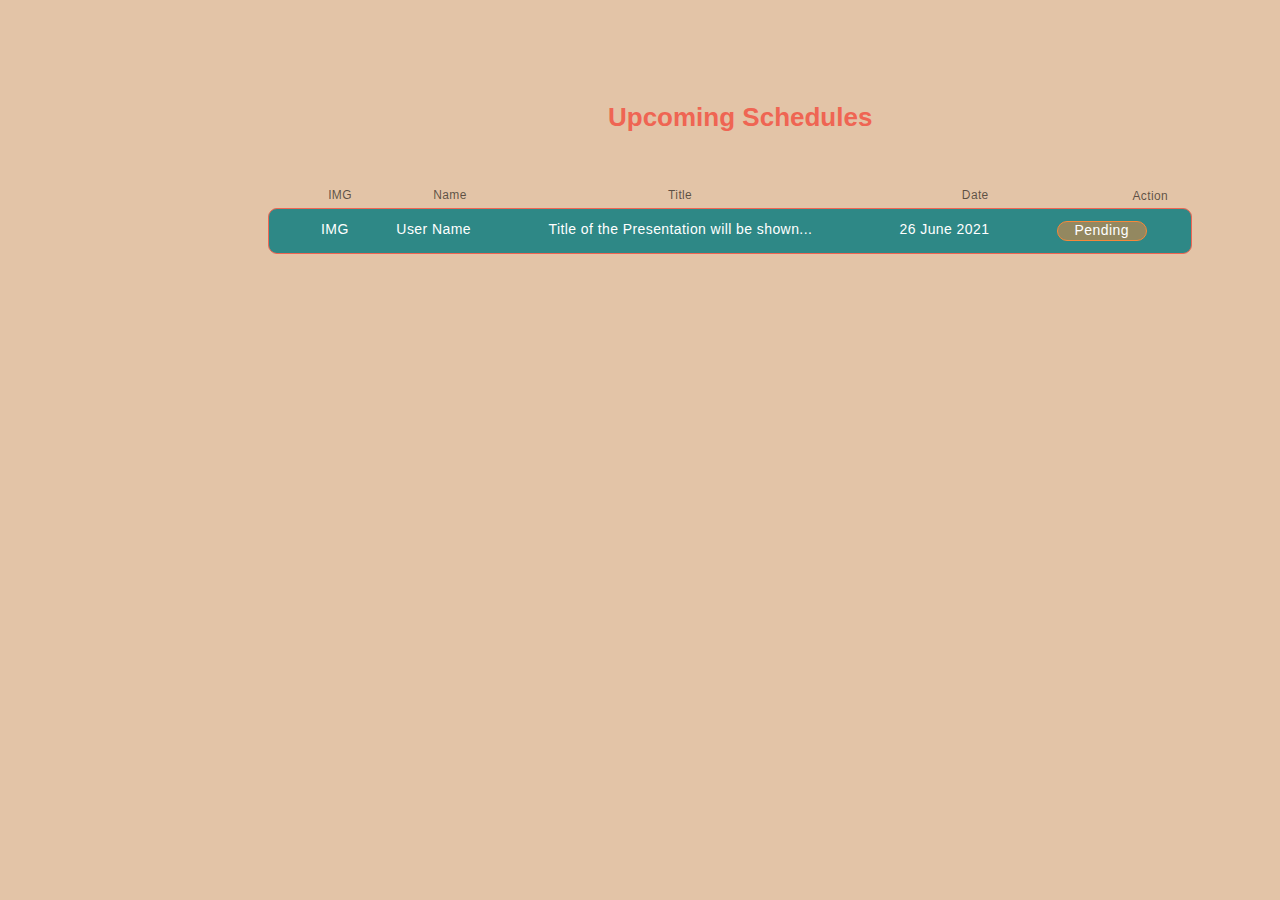
<file: index.html>
<!DOCTYPE html>

<html>

  <head>

    <meta charset="UTF-8">
    <meta name="viewport" content="width=device-width, initial-scale=1.0">
    <meta http-equiv="X-UA-Compatible" content="ie=edge">
    <title>Schedule Booking for Support Team</title>
    <link rel="stylesheet" href="style.css">

  </head>
  
  <body>
    
    <div class="sb-container">
      <h2>Upcoming Schedules</h2>
      
      <ul class="sb-table">
        
        <li class="sb-table-header">
          <div class="col col-1">IMG</div>
          <div class="col col-2">Name</div>
          <div class="col col-3">Title</div>
          <div class="col col-4">Date</div>
          <div class="col col-5">Action</div>
        </li>
        
        <li class="sb-table-body">
          <div class="col col-1">IMG</div>
          <div class="col col-2">User Name</div>
          <div class="col col-3">Title of the Presentation will be shown...</div>
          <div class="col col-4">26 June 2021</div>
          <div class="col col-5">Pending</div>
        </li>
        
      </ul>

    </div>

    

  </body>

</html>
</file>
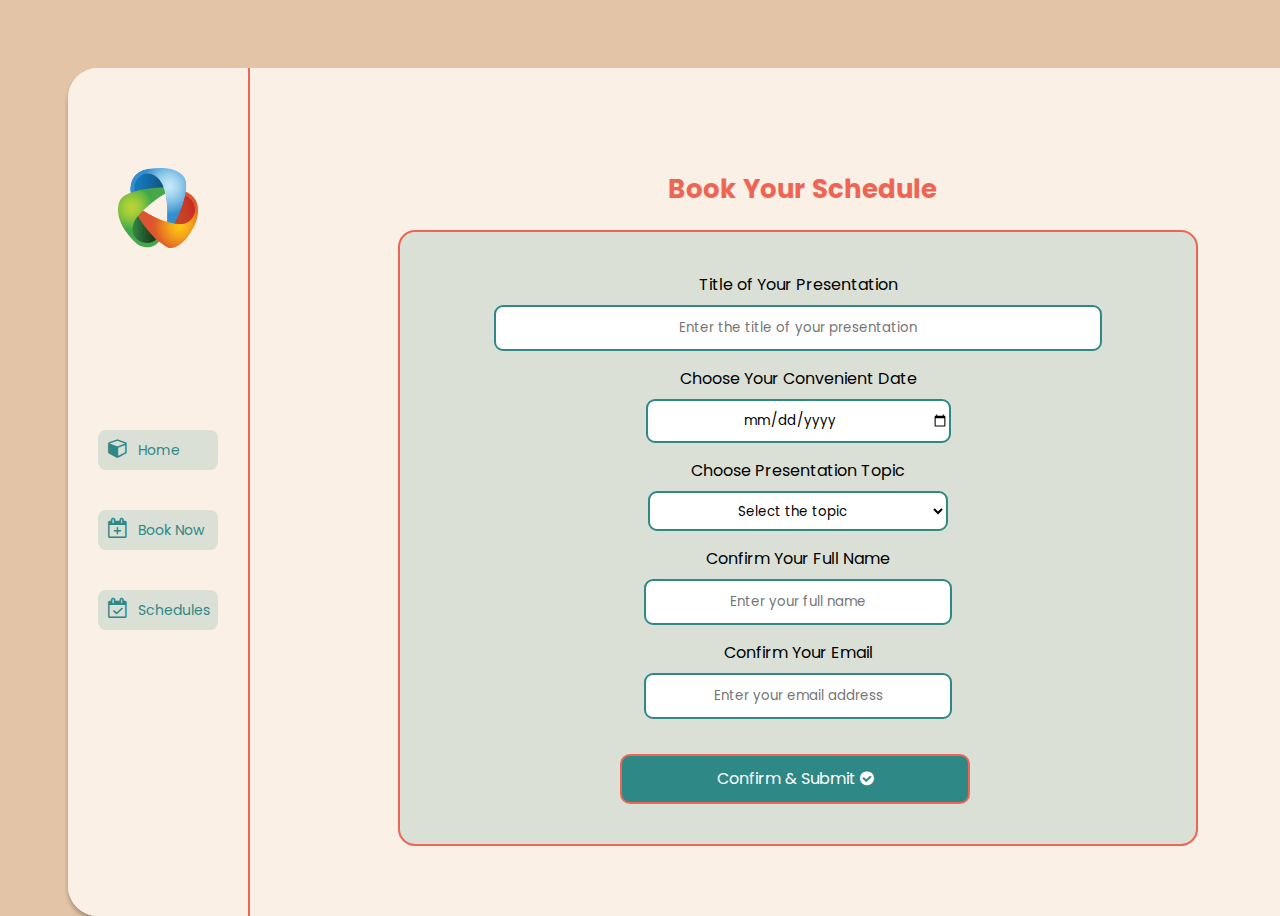
<file: booking-page.html>
<!DOCTYPE html>

<html>

  <head>
    <title>Book Your Schedule</title>
    <link rel="stylesheet" href="style.css">
    <link rel="stylesheet" href="booking-style.css">
    <link rel="stylesheet" href="https://cdnjs.cloudflare.com/ajax/libs/font-awesome/4.7.0/css/font-awesome.min.css">
    <link rel="stylesheet" href="https://fonts.googleapis.com/css?family=Poppins">
  </head>
  
  <body>

    <header>
      
    </header>

    <div class="sb-body">
    <div class="sb-sidebar">
      <div class="site-logo">
        <img src="weDevs.png" class="site-logo-image" alt="weDevs">
        <!-- <h4>Jessica</h4> -->
      </div>
      <div class="sb-sidebar-btn">
        <a href="#"><i class="fa fa-cube"></i><span>Home</span></a>
        <a href="#"><i class="fa fa-calendar-plus-o"></i><span>Book Now</span></a>
        <a href="#"><i class="fa fa-calendar-check-o"></i><span>Schedules</span></a>
      </div>
    </div>

    <div class="sb-container">
      <h2>Book Your Schedule</h2>
      <div class="sb-booking">
          <div class="sb-booking-form">
            <div class="sb-booking-form-field">
                <span class="sb-form-lebel">Title of Your Presentation</span>
                <div>
                    <input class="sb-booking-form-field-1" type="text" placeholder="Enter the title of your presentation" required>
                </div> 
            </div>

            <div class="sb-booking-form-field">
                <span class="sb-form-lebel">Choose Your Convenient Date</span>
                <div>
                    <input class="sb-booking-form-field-2" type="date" required>        
                </div> 
            </div>

            <div class="sb-booking-form-field">
                <span class="sb-form-lebel">Choose Presentation Topic</span>
                <div>
                    <select class="sb-booking-form-field-2">
                        <option value="" selected hidden>Select the topic</option>
                        <option>WordPress</option>
                        <option>Networking</option>
                        <option>Security</option>
                        
                    </select>              
                </div> 
            </div>

            <div class="sb-booking-form-field">
                <span class="sb-form-lebel">Confirm Your Full Name</span>
                <div>
                    <input class="sb-booking-form-field-2" type="text" placeholder="Enter your full name">                
                </div> 
            </div>

            <div class="sb-booking-form-field">
                <span class="sb-form-lebel">Confirm Your Email</span>
                <div>
                    <input class="sb-booking-form-field-2" type="text" placeholder="Enter your email address">                
                </div> 
            </div>
          </div>
          <div class="sb-booking-form-btn">
            <a><span>Confirm & Submit </span><i class="fa fa-check-circle"></i></a>
        </div>
      </div>
    </div>
  </div>

  </body>

  </html>
</file>
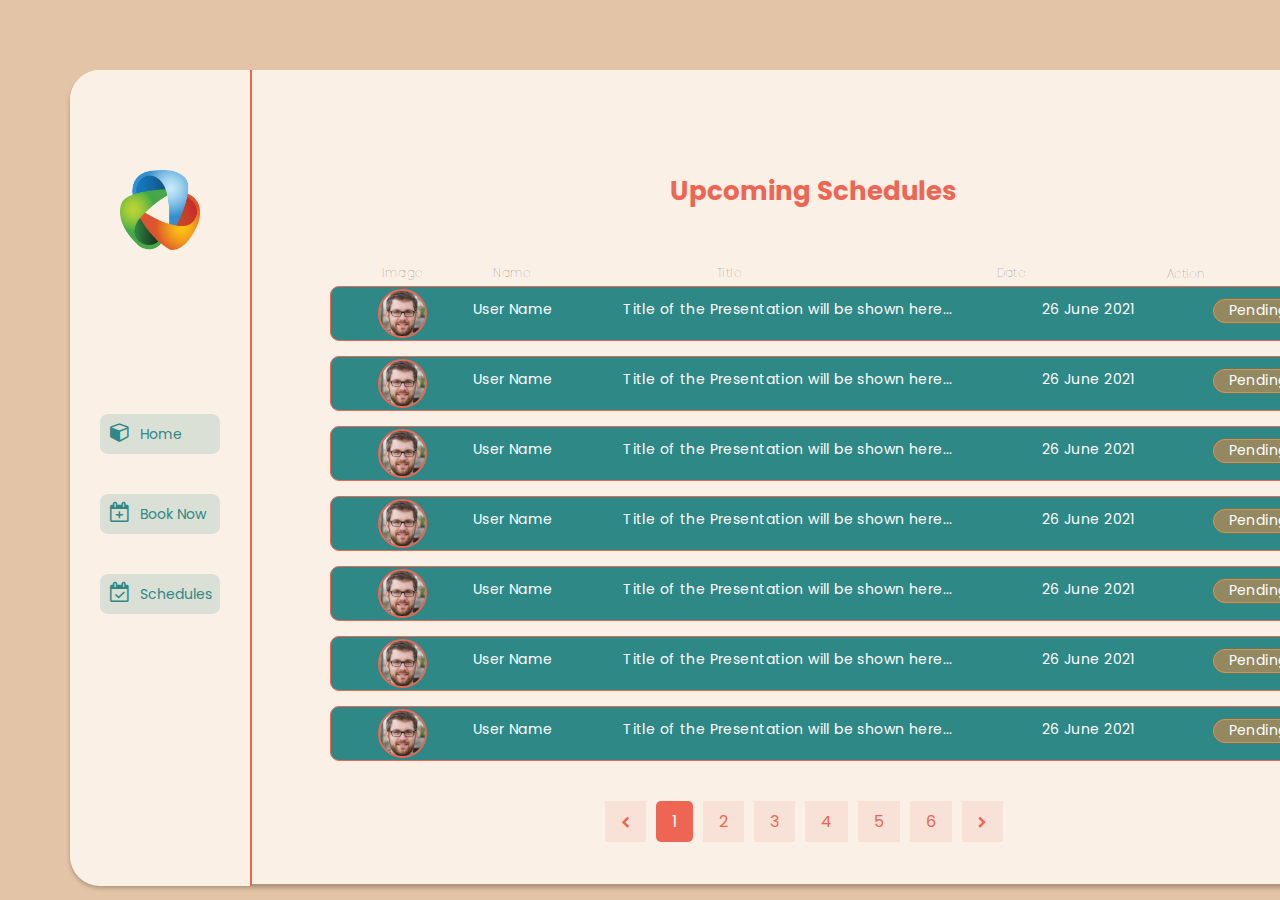
<file: schedules-page.html>
<!DOCTYPE html>

<html>

  <head>
    <title>Upcoming Schedules</title>
    <meta name="viewport" content="width:device-width, initial-scale:1.0">
    <link rel="stylesheet" href="style.css">
    <link rel="stylesheet" href="schedules-style.css">
    <link rel="stylesheet" href="https://cdnjs.cloudflare.com/ajax/libs/font-awesome/4.7.0/css/font-awesome.min.css">
    <link rel="stylesheet" href="https://fonts.googleapis.com/css?family=Poppins">
  </head>
  
  <body>

    <header>
      
    </header>

    <div class="sb-body">
    <div class="sb-sidebar">
      <div class="site-logo">
        <img src="weDevs.png" class="site-logo-image" alt="weDevs">
        <!-- <h4>Jessica</h4> -->
      </div>
      <div class="sb-sidebar-btn">
        <a href="#"><i class="fa fa-cube"></i><span>Home</span></a>
        <a href="#"><i class="fa fa-calendar-plus-o"></i><span>Book Now</span></a>
        <a href="#"><i class="fa fa-calendar-check-o"></i><span>Schedules</span></a>
      </div>
    </div>

    <div class="sb-container">
      <h2>Upcoming Schedules</h2>
      
      <ul class="sb-table">
        
        <li class="sb-table-header">
          <div class="col col-1">Image</div>
          <div class="col col-2">Name</div>
          <div class="col col-3">Title</div>
          <div class="col col-4">Date</div>
          <div class="col col-5">Action</div>
        </li>
        
        <li class="sb-table-body">
          <div class="col col-1"><img src="person.jpg" class="user-img" alt="IMG"></div>
          <div class="col col-2">User Name</div>
          <div class="col col-3">Title of the Presentation will be shown here...</div>
          <div class="col col-4">26 June 2021</div>
          <div class="col col-5">Pending</div>
        </li>

        <li class="sb-table-body">
          <div class="col col-1"><img src="person.jpg" class="user-img" alt="IMG"></div>
          <div class="col col-2">User Name</div>
          <div class="col col-3">Title of the Presentation will be shown here...</div>
          <div class="col col-4">26 June 2021</div>
          <div class="col col-5">Pending</div>
        </li>

        <li class="sb-table-body">
          <div class="col col-1"><img src="person.jpg" class="user-img" alt="IMG"></div>
          <div class="col col-2">User Name</div>
          <div class="col col-3">Title of the Presentation will be shown here...</div>
          <div class="col col-4">26 June 2021</div>
          <div class="col col-5">Pending</div>
        </li>

        <li class="sb-table-body">
          <div class="col col-1"><img src="person.jpg" class="user-img" alt="IMG"></div>
          <div class="col col-2">User Name</div>
          <div class="col col-3">Title of the Presentation will be shown here...</div>
          <div class="col col-4">26 June 2021</div>
          <div class="col col-5">Pending</div>
        </li>

        <li class="sb-table-body">
          <div class="col col-1"><img src="person.jpg" class="user-img" alt="IMG"></div>
          <div class="col col-2">User Name</div>
          <div class="col col-3">Title of the Presentation will be shown here...</div>
          <div class="col col-4">26 June 2021</div>
          <div class="col col-5">Pending</div>
        </li>

        <li class="sb-table-body">
          <div class="col col-1"><img src="person.jpg" class="user-img" alt="IMG"></div>
          <div class="col col-2">User Name</div>
          <div class="col col-3">Title of the Presentation will be shown here...</div>
          <div class="col col-4">26 June 2021</div>
          <div class="col col-5">Pending</div>
        </li>

        <li class="sb-table-body">
          <div class="col col-1"><img src="person.jpg" class="user-img" alt="IMG"></div>
          <div class="col col-2">User Name</div>
          <div class="col col-3">Title of the Presentation will be shown here...</div>
          <div class="col col-4">26 June 2021</div>
          <div class="col col-5">Pending</div>
        </li>
        
      </ul>

      <!-- <div class="sb-links">

      </div> -->

      <div class="sb-pagination">
        <a href="#"><i class="fa fa-chevron-left"></i></a>
        <a href="#" class="active">1</a>
        <a href="#">2</a>
        <a href="#">3</a>
        <a href="#">4</a>
        <a href="#">5</a>
        <a href="#">6</a>
        <a href="#"><i class="fa fa-chevron-right"></i></a>
      </div>

    </div>
  </div>


  </body>

  </html>
</file>
<file: style.css>
* {
  font-family: "Poppins", sans-serif;
}

/*Color variables*/
body {
  /* background-color: #FAF0E6; */
  background-color: #E3C4A7;
}

.sb-container{
  width: (100% - 250px) ;
  margin-top: 60px;
  margin-left: 200px;
  margin-right: 20px;
  padding: 20px;
  background-position: center;
  background-size: cover;
  /* height: 100vh; */
}

h2 {
  font-size: 26px;
  font-weight: medium;
  margin-left: 380px;
  color: #EF6553;
}

.sb-table{
  margin: 20px;
  padding: 20px;
  position: center;
  /*background-color: grey;*/
}

.sb-table li {
  text-align: center;
  border-radius: 9px;
  padding: 12px;
  display: flex;
  margin-bottom: 15px;
  max-height: 55px;
  width: 1000px;
}

.sb-table .sb-table-header {
  font-style: normal;
  font-weight: lighter;
  font-size: 12px;
  line-height: 18px;
  color: rgba(0, 0, 0, 0.6);
  letter-spacing: 0.03em;
  margin-bottom: -10px;
}

.sb-table .sb-table-body .col-1 .user-img{
  height: 45px;
  width: 45px;
  border-radius: 100%;
  border: 2px solid #EF6553;
  position: center;
  margin-top: -10px;
}

.sb-table .sb-table-body {
  background: #2E8886;
  font-size: 14px;
  letter-spacing: 0.03em;
  border: 1.5px solid #EF6553;
  border-radius: 9px;
  color: white;

  width: 100%;
  height: 100%;
  box-sizing: border-box;
  border-radius: 9px; 
  
}

.sb-table .col-1 {
  flex-basis: 12%;
}

.sb-table .col-2 {
  flex-basis: 10%;
}

.sb-table .col-3 {
  flex-basis: 40%;
  overflow: hidden;
  max-width: 39ch;
  height: 20px;
  text-overflow: ellipsis;
  white-space: nowrap;  
  margin-left: 50px;
}

.sb-table .col-4 {
  flex-basis: 25%;
}

.sb-table .col-5 {
  flex-basis: 25%;
  max-width: 90px;
  max-height: 24px;
  background: rgba(247, 136, 57, 0.5);
  border: 1.6px solid #F78839;
  box-sizing: border-box;
  border-radius: 30px;
  text-align: center;
}

.sb-table .sb-table-header .col-4{
  margin-left: 40px;
}

.sb-table .sb-table-header .col-5{
  background-color: transparent;
  border-color: transparent;
  margin-left: 5px;
}

.sb-body{
  margin: 60px;
  margin-right: 10px;
  box-shadow: 0px 4px 4px rgba(0, 0, 0, 0.25);
  border-radius: 30px;
  max-height: 850px;
  position: absolute;
  background: #FAF0E6;
}

.sb-sidebar{
  z-index: 10;
  top: 0px;
  background: #FAF0E6;
  margin-top: 0px;
  padding-top: 30px;
  position: absolute;
  left: 10;
  width: 180px;
  height: 96.5%;
  overflow-y: auto;
  border-radius: 30px 0px 0px 30px;
  border-right: 2px solid #EF6553;

}

/* .sidebar span{

} */

.site-logo{
  display: flex;
  flex-direction: column;
  justify-content: center;
  align-items: center;
}

.sb-sidebar .site-logo .site-logo-image{
  width: 80px;
  height: 80px;
  margin-bottom: 10px;
  margin-top: 70px;
}

.sb-sidebar .site-logo h4{
  color: #ccc;
  margin-top: 0;
  margin-bottom: 20px;
}

.sb-sidebar a{
  color: #2E8886;
  font-style: normal;
  font-weight: normal;
  font-size: 14px;
  display: block;
  width: 100%;
  line-height: 40px;
  text-decoration: none;
  padding-left: 10px;
  /* padding-right: 20px; */
  margin: 30px;
  margin-bottom: 40px;
  box-sizing: border-box;
  width: 120px;
  background: rgba(46, 136, 134, 0.15);
  box-sizing: border-box;
  border-radius: 8px;
}

.sb-sidebar a:hover{
  border: 2px solid #2E8886;
}

/* .sb-sidebar a:active{
  border: #EF6553;
} */

.sb-sidebar i{
  padding-right: 10px;
}

.sb-sidebar-btn{
  margin: 0;
  position: absolute;
  top: 55%;
  -ms-transform: translateY(-50%);
  transform: translateY(-50%);
}

.sb-sidebar-btn a{
  text-align: left;
}

.sb-sidebar-btn .fa{
  font-size: 20px;
}

.sb-pagination {
  display: inline-block;
  padding: 10px;
  text-align: center;
  margin-top: -30px;
  margin-left: 300px;
}

.sb-pagination a {
  color: #EF6553;
  float: left;
  padding: 8px 16px;
  text-decoration: none;
  background: rgba(239, 101, 83, 0.1);
  margin: 5px;
}

.sb-pagination a.active {
  background-color: #EF6553;
  color: white;
  border-radius: 5px;
}

.sb-pagination a:hover:not(.active) {
  border-radius: 5px;
  border: 1px solid #EF6553;
}

.sb-pagination .fa{
  color: #EF6553;
  font-size: 12px;
}

/* .sb-container .sb-links{
  width: 153px;
  height: 371px;
  background: rgba(239, 101, 83, 0.1);
  border: 2px solid #EF6553;
  box-sizing: border-box;
  border-radius: 22px;
  position: absolute;
} */
</file>
<file: booking-style.css>
.sb-container .sb-booking{
    align-items: center;
    width: 800px;
    max-height: 670px;
    background: rgba(46, 136, 134, 0.15);
    border: 2px solid #EF6553;
    box-sizing: border-box;
    border-radius: 17px;
    margin-left: 110px;
    margin-right: 110px;
    margin-bottom: 50px;
    padding: 40px;
}

.sb-container .sb-booking .sb-booking-form .sb-booking-form-field{
    text-align: center;
}

.sb-container .sb-booking .sb-booking-form .sb-booking-form-field .sb-booking-form-field-1{
    text-align: center;
    width: 600px;
    height: 40px;
    background: #FFFFFF;
    border: 2px solid #2E8886;
    border-radius: 9px;
    margin-top: 8px;
    margin-bottom: 15px;
}

.sb-container .sb-booking .sb-booking-form .sb-booking-form-field .sb-booking-form-field-1:hover{
    border: 2px solid #EF6553;
}

.sb-container .sb-booking .sb-booking-form .sb-booking-form-field .sb-booking-form-field-2{
    text-align: center;
    width: 300px;
    height: 40px;
    background: #FFFFFF;
    border: 2px solid #2E8886;
    border-radius: 9px;
    margin-top: 8px;
    margin-bottom: 15px;
}

.sb-container .sb-booking .sb-booking-form .sb-booking-form-field .sb-booking-form-field-2:hover{
    border: 2px solid #EF6553;
}

.sb-container .sb-booking .sb-booking-form-btn{
    text-align: center;
    padding: 10px;
    width: 350px;
    height: 50px;
    background: #2E8886;
    border: 2px solid #EF6553;
    box-sizing: border-box;
    border-radius: 10px;
    margin-top: 20px;
    margin-left: 180px;
    color: #FFFFFF;
}

.sb-container .sb-booking .sb-booking-form-btn:hover{
    background: #EF6553;
    border: 2px solid #2E8886 ;
}
</file>
<file: schedules-style.css>
body{
    margin: 10px;
    padding: 10;
    font-family: "Poppins", sans-serif;
    background-color: #E3C4A7;
  }
  
  /* header{
    z-index: 1;
    position: fixed;
    background: #22242A;
    padding: 20px;
    width: calc(100% - 0%);
    top: 0;
    height: 30px;
  } */
</file>
